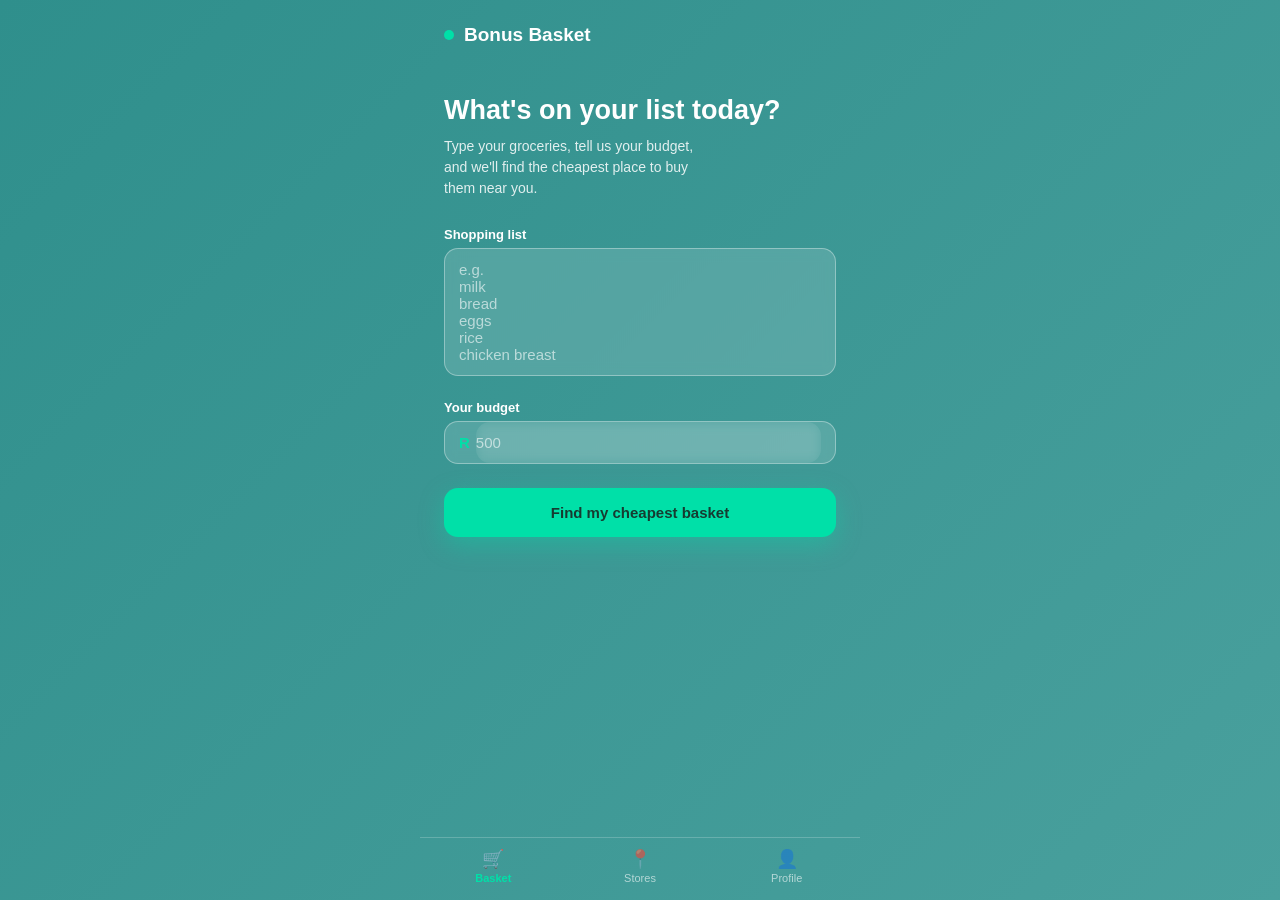
<file: first.html>
<!DOCTYPE html>
<html lang="en">
<head>
<meta charset="UTF-8">
<meta name="viewport" content="width=device-width, initial-scale=1.0">
<title>Bonus Basket — Stop overpaying for groceries</title>
<link rel="stylesheet" href="stylee.css">
</head>
<body>

<div class="phone">

  <header class="topbar">
    <span class="dot"></span>
    <span class="brand">Bonus Basket</span>
  </header>

  <main class="screen">
    <h1>What's on your list today?</h1>
    <p class="sub">Type your groceries, tell us your budget, and we'll find the cheapest place to buy them near you.</p>

    <form id="basket-form">
      <label for="items">Shopping list</label>
      <textarea id="items" rows="6" placeholder="e.g.&#10;milk&#10;bread&#10;eggs&#10;rice&#10;chicken breast" required></textarea>

      <label for="budget">Your budget</label>
      <div class="budget-input">
        <span>R</span>
        <input type="number" id="budget" placeholder="500" min="0" step="1" required>
      </div>

      <button type="submit">Find my cheapest basket</button>
    </form>
  </main>

  <footer class="tabbar">
    <div class="tab active">
      <span class="icon">🛒</span>
      <span>Basket</span>
    </div>
    <div class="tab">
      <span class="icon">📍</span>
      <span>Stores</span>
    </div>
    <div class="tab">
      <span class="icon">👤</span>
      <span>Profile</span>
    </div>
  </footer>

</div>

<script src="script.js"></script>
</body>
</html>
</file>
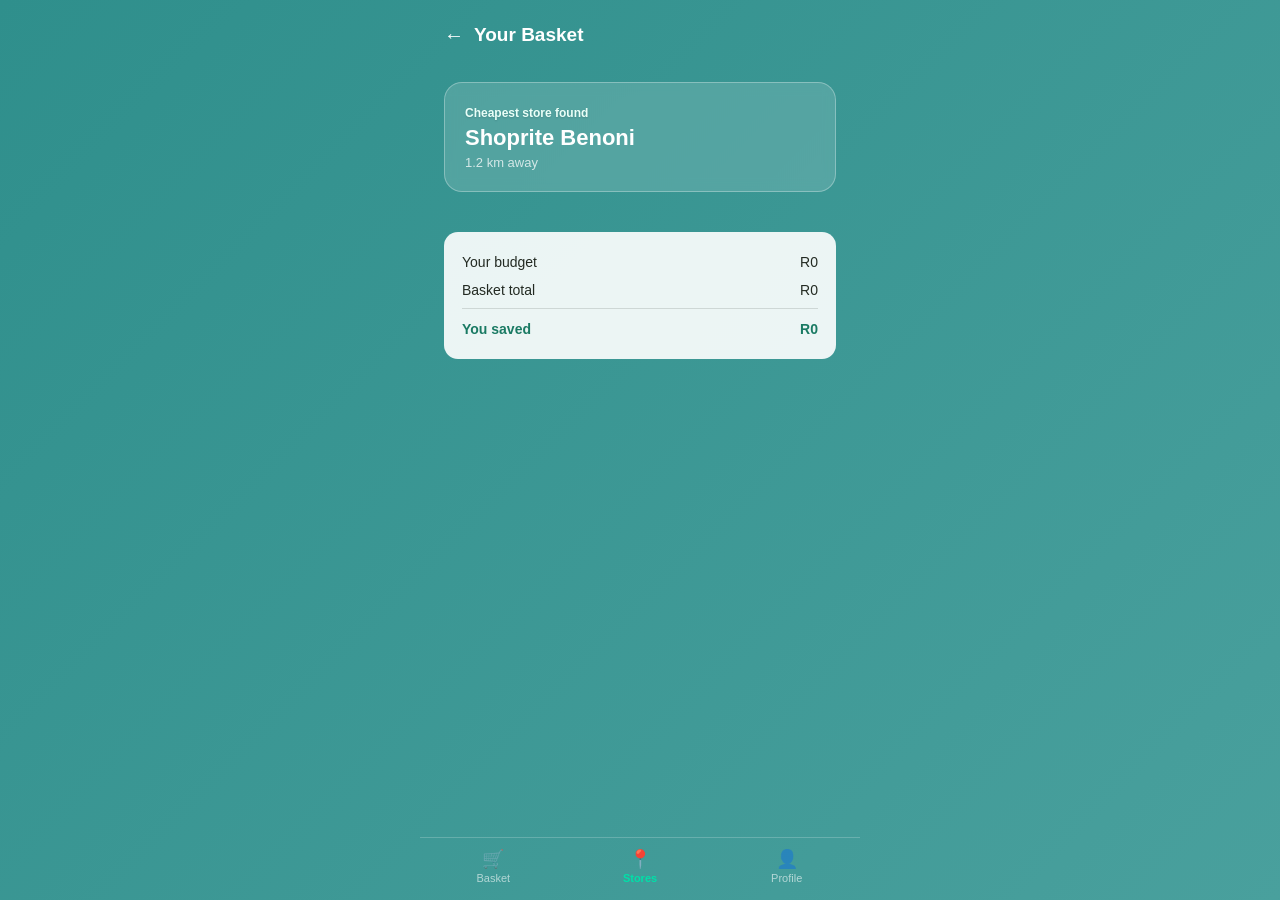
<file: results.html>
<!DOCTYPE html>
<html lang="en">
<head>
<meta charset="UTF-8">
<meta name="viewport" content="width=device-width, initial-scale=1.0">
<title>Your Basket — Bonus Basket</title>
<link rel="stylesheet" href="stylee.css">
</head>
<body>

<div class="phone">

  <header class="topbar">
    <a href="index.html" class="back">←</a>
    <span class="brand">Your Basket</span>
  </header>

  <main class="screen">

    <div class="store-card">
      <span class="store-label">Cheapest store found</span>
      <h2 id="store-name">—</h2>
      <span id="store-distance" class="store-distance"></span>
    </div>

    <ul id="item-list" class="item-list"></ul>

    <div class="totals">
      <div class="totals-row">
        <span>Your budget</span>
        <span id="sum-budget">R0</span>
      </div>
      <div class="totals-row">
        <span>Basket total</span>
        <span id="sum-total">R0</span>
      </div>
      <div class="totals-row savings">
        <span>You saved</span>
        <span id="sum-savings">R0</span>
      </div>
    </div>

    <div id="treat-card" class="treat-card" hidden>
      <span class="treat-label">Treat yourself 🍬</span>
      <p id="treat-text"></p>
    </div>

  </main>

  <footer class="tabbar">
    <div class="tab">
      <span class="icon">🛒</span>
      <span>Basket</span>
    </div>
    <div class="tab active">
      <span class="icon">📍</span>
      <span>Stores</span>
    </div>
    <div class="tab">
      <span class="icon">👤</span>
      <span>Profile</span>
    </div>
  </footer>

</div>

<script src="script.js"></script>
</body>
</html>
</file>
<file: stylee.css>
:root {
  --purple: #5f2c82;
  --teal: #49a09d;
  --mint: #00e0a8;
  --cream: #FAF6EE;
  --charcoal: #232A22;
  --grey: #6B7469;
  --glass: rgba(255, 255, 255, 0.14);
}

* { box-sizing: border-box; }

body {
  margin: 0;
  min-height: 100vh;
  background: linear-gradient(-45deg, #5f2c82, #3d6f8e, #49a09d, #2f8f8c);
  background-size: 300% 300%;
  animation: gradientShift 14s ease infinite;
  font-family: 'Inter', sans-serif;
  color: var(--charcoal);
  display: flex;
  justify-content: center;
}

@keyframes gradientShift {
  0%   { background-position: 0% 50%; }
  50%  { background-position: 100% 50%; }
  100% { background-position: 0% 50%; }
}

.phone {
  width: 100%;
  max-width: 440px;
  min-height: 100vh;
  background: transparent;
  display: flex;
  flex-direction: column;
  position: relative;
}

/* Top bar */
.topbar {
  display: flex;
  align-items: center;
  gap: 10px;
  padding: 24px 24px 16px;
  color: #fff;
}

.topbar .brand {
  font-family: 'Outfit', sans-serif;
  font-weight: 600;
  font-size: 19px;
}

.topbar .dot {
  width: 10px;
  height: 10px;
  border-radius: 50%;
  background: var(--mint);
  display: inline-block;
  animation: pulse 2s ease-in-out infinite;
}

@keyframes pulse {
  0%, 100% { transform: scale(1); opacity: 1; }
  50% { transform: scale(1.4); opacity: 0.6; }
}

.topbar .back {
  color: #fff;
  text-decoration: none;
  font-size: 20px;
  line-height: 1;
}

/* Main screen */
.screen {
  flex: 1;
  padding: 12px 24px 20px;
}

h1 {
  font-family: 'Outfit', sans-serif;
  font-weight: 600;
  font-size: 27px;
  line-height: 1.25;
  margin: 20px 0 8px;
  color: #fff;
}

.sub {
  color: rgba(255, 255, 255, 0.85);
  font-size: 14px;
  line-height: 1.5;
  margin: 0 0 28px;
  max-width: 34ch;
}

/* Form */
form label {
  display: block;
  font-size: 13px;
  font-weight: 600;
  color: #fff;
  margin-bottom: 6px;
}

textarea,
.budget-input,
input[type="number"] {
  width: 100%;
  font-family: 'Inter', sans-serif;
  font-size: 15px;
  border: 1.5px solid rgba(255, 255, 255, 0.35);
  border-radius: 14px;
  padding: 12px 14px;
  background: var(--glass);
  backdrop-filter: blur(6px);
  color: #fff;
  resize: none;
}

textarea::placeholder,
input::placeholder {
  color: rgba(255, 255, 255, 0.6);
}

textarea {
  margin-bottom: 20px;
}

textarea:focus,
input:focus {
  outline: none;
  border-color: var(--mint);
}

.budget-input {
  display: flex;
  align-items: center;
  gap: 6px;
  margin-bottom: 24px;
  padding: 0 14px;
}

.budget-input span {
  font-weight: 600;
  color: var(--mint);
}

.budget-input input {
  border: none;
  padding: 12px 0;
  flex: 1;
  background: transparent;
}

button[type="submit"] {
  width: 100%;
  background: var(--mint);
  color: #163b31;
  border: none;
  border-radius: 14px;
  padding: 16px;
  font-family: 'Outfit', sans-serif;
  font-weight: 700;
  font-size: 15px;
  cursor: pointer;
  box-shadow: 0 8px 24px rgba(0, 224, 168, 0.35);
  transition: background 0.2s ease, transform 0.1s ease, box-shadow 0.2s ease;
}

button[type="submit"]:hover {
  background: #33e8b8;
  box-shadow: 0 10px 28px rgba(0, 224, 168, 0.45);
}
button[type="submit"]:active { transform: scale(0.98); }

/* Results: store card */
.store-card {
  background: var(--glass);
  backdrop-filter: blur(6px);
  border: 1.5px solid rgba(255, 255, 255, 0.3);
  color: #fff;
  border-radius: 18px;
  padding: 20px;
  margin: 8px 0 20px;
  animation: floatIn 0.5s ease;
}

@keyframes floatIn {
  from { opacity: 0; transform: translateY(10px); }
  to   { opacity: 1; transform: translateY(0); }
}

.store-label {
  font-size: 12px;
  color: #eafff8;
  font-weight: 700;
  text-shadow: 0 1px 2px rgba(0,0,0,0.15);
}

.store-card h2 {
  font-family: 'Outfit', sans-serif;
  font-size: 22px;
  margin: 4px 0 2px;
}

.store-distance {
  font-size: 13px;
  color: rgba(255, 255, 255, 0.75);
}

/* Item list */
.item-list {
  list-style: none;
  margin: 0 0 20px;
  padding: 0;
  display: flex;
  flex-direction: column;
  gap: 10px;
}

.item-list li {
  display: flex;
  justify-content: space-between;
  align-items: center;
  background: var(--glass);
  backdrop-filter: blur(6px);
  border: 1.5px solid rgba(255, 255, 255, 0.25);
  border-radius: 12px;
  padding: 12px 14px;
  font-size: 14px;
  color: #fff;
  transition: transform 0.2s ease, background 0.2s ease;
}

.item-list li:hover {
  transform: translateX(3px);
  background: rgba(255, 255, 255, 0.22);
}

.item-list .item-name {
  text-transform: capitalize;
  font-weight: 500;
}

.item-list .item-price {
  font-weight: 700;
  color: #fff;
}

/* Totals */
.totals {
  background: rgba(255, 255, 255, 0.9);
  border-radius: 14px;
  padding: 16px 18px;
  margin-bottom: 18px;
}

.totals-row {
  display: flex;
  justify-content: space-between;
  font-size: 14px;
  padding: 6px 0;
  color: var(--charcoal);
}

.totals-row.savings {
  border-top: 1px solid rgba(35, 42, 34, 0.15);
  margin-top: 4px;
  padding-top: 12px;
  font-weight: 700;
  color: #1a7a63;
}

/* Treat card */
.treat-card {
  background: rgba(255, 255, 255, 0.9);
  border: 1.5px dashed var(--purple);
  border-radius: 14px;
  padding: 16px 18px;
  margin-bottom: 12px;
  animation: floatIn 0.6s ease 0.1s backwards;
}

.treat-label {
  font-weight: 700;
  font-size: 14px;
  color: var(--purple);
}

.treat-card p {
  margin: 6px 0 0;
  font-size: 14px;
  color: var(--charcoal);
}

/* Tab bar */
.tabbar {
  display: flex;
  border-top: 1.5px solid rgba(255, 255, 255, 0.2);
  padding: 10px 0 16px;
}

.tab {
  flex: 1;
  display: flex;
  flex-direction: column;
  align-items: center;
  gap: 2px;
  font-size: 11px;
  color: rgba(255, 255, 255, 0.6);
}

.tab.active {
  color: var(--mint);
  font-weight: 600;
}

.tab .icon {
  font-size: 18px;
}
</file>
